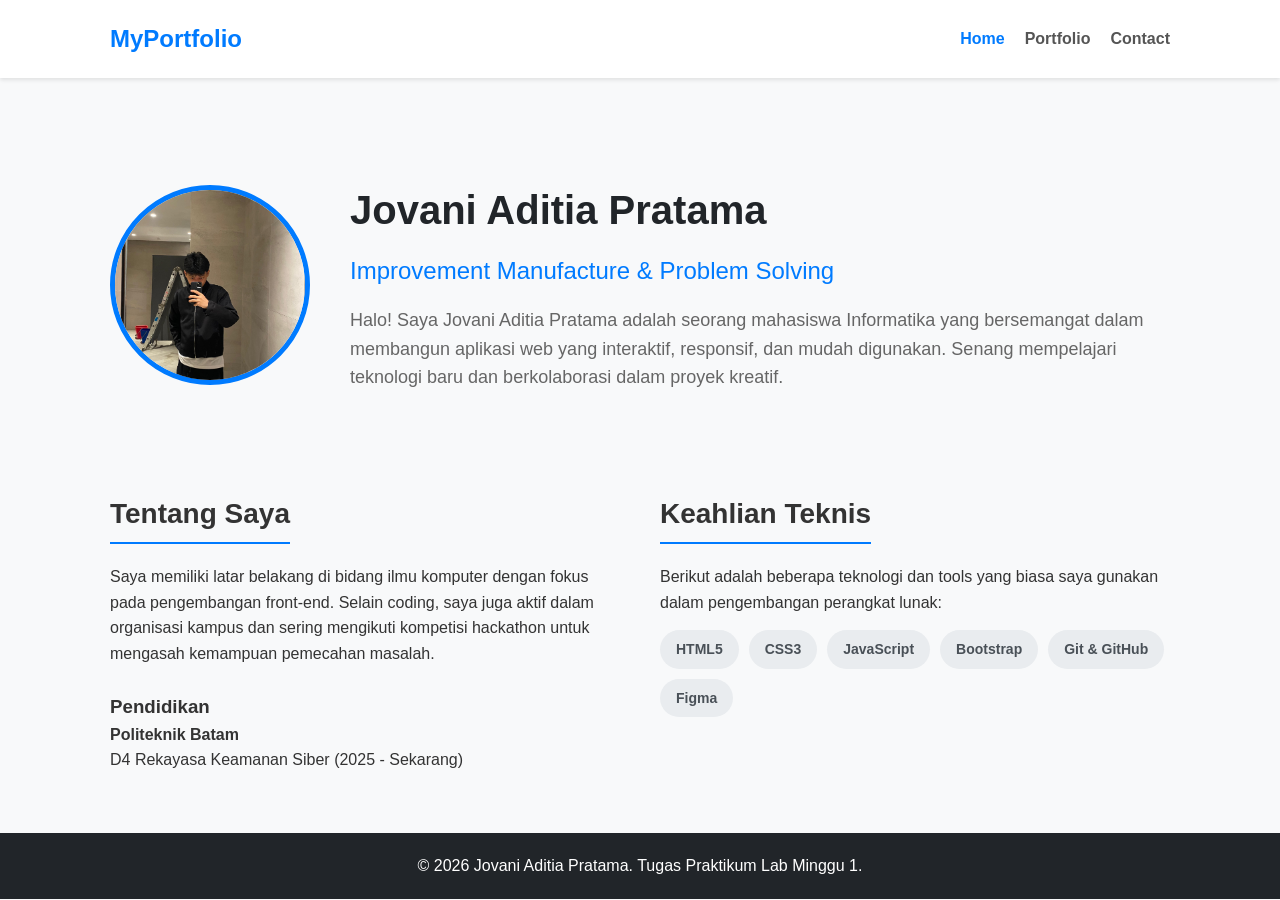
<file: rks304-web-fundamental/minggu1/index.html>
<!DOCTYPE html>
<html lang="id">
<head>
    <meta charset="UTF-8">
    <meta name="viewport" content="width=device-width, initial-scale=1.0">
    <title>Profil Pribadi | Home</title>
    <link rel="stylesheet" href="styles.css">
</head>
<body>

    <header>
        <nav>
            <a href="index.html" class="logo">MyPortfolio</a>
            <ul class="nav-links">
                <li><a href="index.html" class="active">Home</a></li>
                <li><a href="portfolio.html">Portfolio</a></li>
                <li><a href="contact.html">Contact</a></li>
            </ul>
        </nav>
    </header>

    <main>
        <!-- Hero Section -->
        <section class="hero">
            <!-- Ganti 'foto-jovani.png' dengan nama file asli foto Anda di folder -->
            <img src="jovani1.jpeg" alt="Foto Profil Jovani Aditia Pratama" class="hero-img">
            <div class="hero-text">
                <h1>Jovani Aditia Pratama</h1>
                <h2>Improvement Manufacture & Problem Solving</h2>
                <p>Halo! Saya Jovani Aditia Pratama adalah seorang mahasiswa Informatika yang bersemangat dalam membangun aplikasi web yang interaktif, responsif, dan mudah digunakan. Senang mempelajari teknologi baru dan berkolaborasi dalam proyek kreatif.</p>
            </div>
        </section>

        <!-- About & Skills Section -->
        <section class="about-skills">
            <div>
                <h2 class="section-title">Tentang Saya</h2>
                <p>Saya memiliki latar belakang di bidang ilmu komputer dengan fokus pada pengembangan front-end. Selain coding, saya juga aktif dalam organisasi kampus dan sering mengikuti kompetisi hackathon untuk mengasah kemampuan pemecahan masalah.</p>
                <br>
                <h3>Pendidikan</h3>
                <p><strong>Politeknik Batam</strong><br>D4 Rekayasa Keamanan Siber (2025 - Sekarang)</p>
            </div>
            <div>
                <h2 class="section-title">Keahlian Teknis</h2>
                <p>Berikut adalah beberapa teknologi dan tools yang biasa saya gunakan dalam pengembangan perangkat lunak:</p>
                <div class="skills-container">
                    <span class="badge">HTML5</span>
                    <span class="badge">CSS3</span>
                    <span class="badge">JavaScript</span>
                    <span class="badge">Bootstrap</span>
                    <span class="badge">Git & GitHub</span>
                    <span class="badge">Figma</span>
                </div>
            </div>
        </section>
    </main>

    <footer>
        <p>&copy; 2026 Jovani Aditia Pratama. Tugas Praktikum Lab Minggu 1.</p>
    </footer>

</body>
</html>
</file>
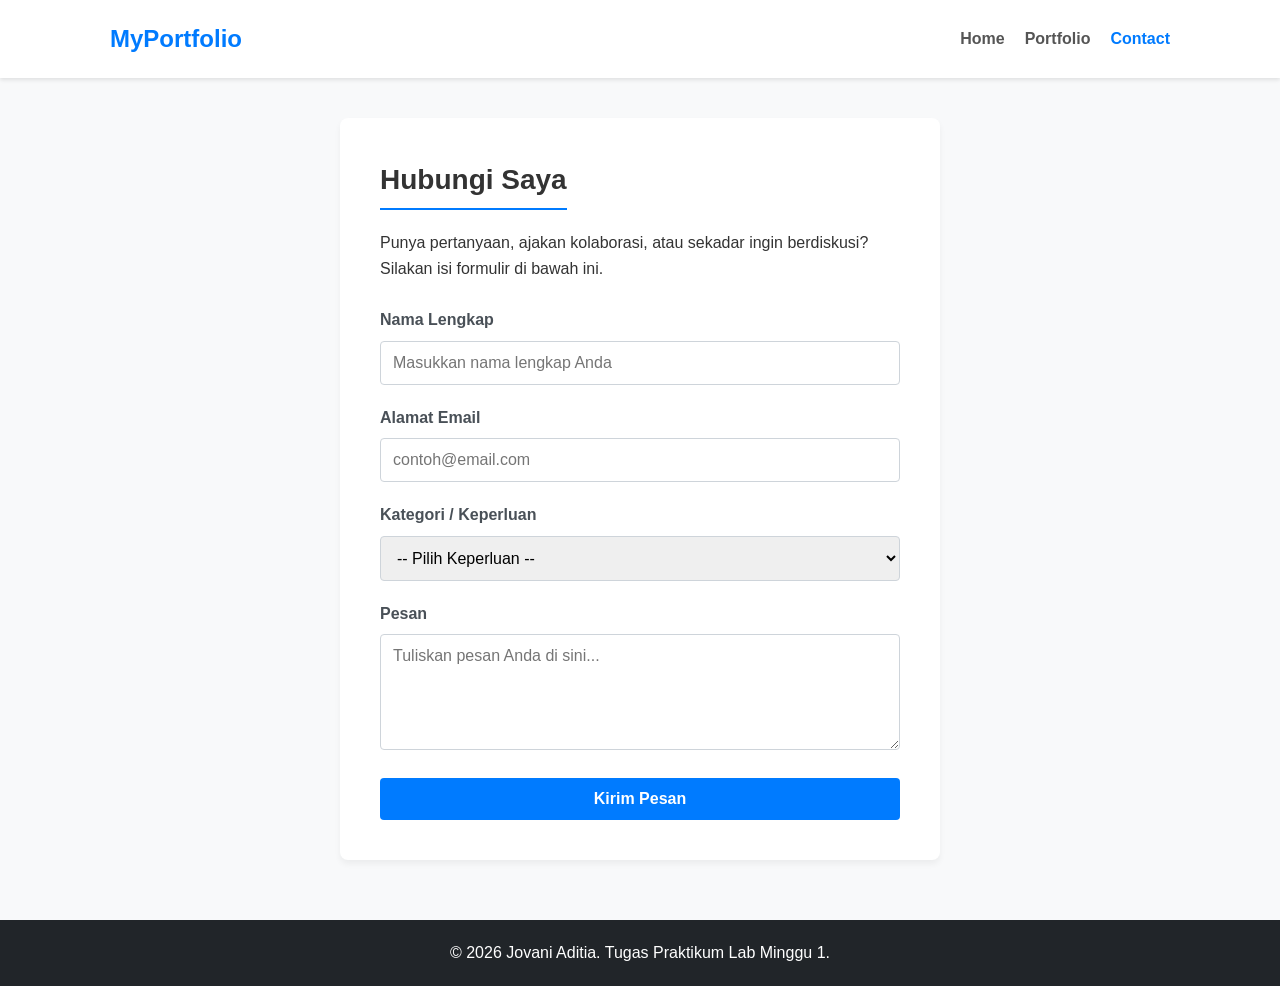
<file: rks304-web-fundamental/minggu1/contact.html>
<!DOCTYPE html>
<html lang="id">
<head>
    <meta charset="UTF-8">
    <meta name="viewport" content="width=device-width, initial-scale=1.0">
    <title>Profil Pribadi | Contact</title>
    <link rel="stylesheet" href="styles.css">
</head>
<body>

    <header>
        <nav>
            <a href="index.html" class="logo">MyPortfolio</a>
            <ul class="nav-links">
                <li><a href="index.html">Home</a></li>
                <li><a href="portfolio.html">Portfolio</a></li>
                <li><a href="contact.html" class="active">Contact</a></li>
            </ul>
        </nav>
    </header>

    <main>
        <section class="contact-container">
            <h2 class="section-title">Hubungi Saya</h2>
            <p>Punya pertanyaan, ajakan kolaborasi, atau sekadar ingin berdiskusi? Silakan isi formulir di bawah ini.</p>
            <br>
            
            <!-- Formulir Kontak sesuai Kebutuhan -->
            <form action="#" method="POST">
                <div class="form-group">
                    <label for="nama">Nama Lengkap</label>
                    <input type="text" id="nama" name="nama" placeholder="Masukkan nama lengkap Anda" required>
                </div>

                <div class="form-group">
                    <label for="email">Alamat Email</label>
                    <input type="email" id="email" name="email" placeholder="contoh@email.com" required>
                </div>

                <div class="form-group">
                    <label for="kategori">Kategori / Keperluan</label>
                    <select id="kategori" name="kategori" required>
                        <option value="" disabled selected>-- Pilih Keperluan --</option>
                        <option value="konsultasi">Konsultasi</option>
                        <option value="kolaborasi">Kolaborasi Proyek</option>
                        <option value="umum">Pertanyaan Umum</option>
                    </select>
                </div>

                <div class="form-group">
                    <label for="pesan">Pesan</label>
                    <textarea id="pesan" name="pesan" rows="5" placeholder="Tuliskan pesan Anda di sini..." required></textarea>
                </div>

                <button type="submit" class="btn-submit">Kirim Pesan</button>
            </form>
        </section>
    </main>

    <footer>
        <p>&copy; 2026 Jovani Aditia. Tugas Praktikum Lab Minggu 1.</p>
    </footer>

</body>
</html>
</file>
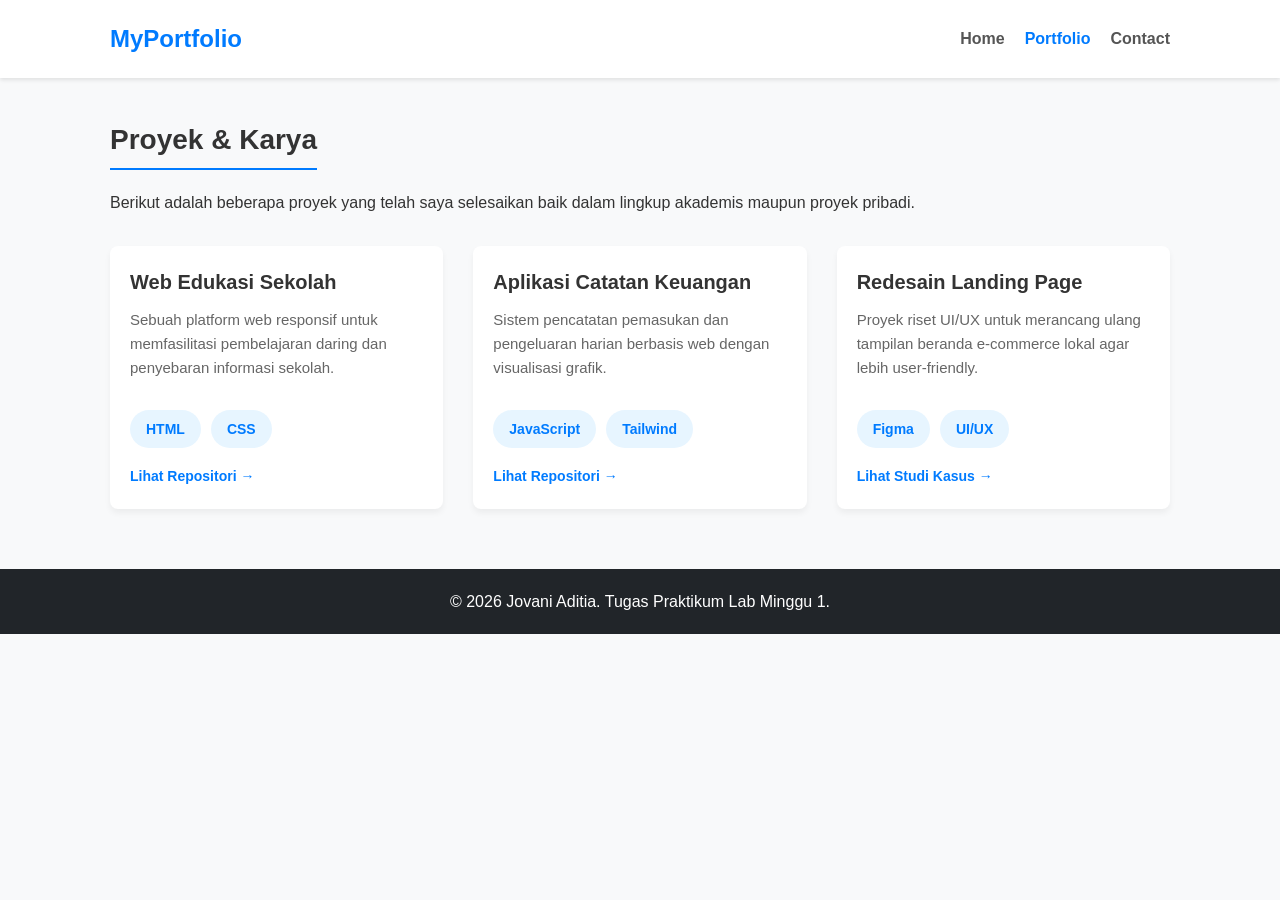
<file: rks304-web-fundamental/minggu1/portfolio.html>
<!DOCTYPE html>
<html lang="id">
<head>
    <meta charset="UTF-8">
    <meta name="viewport" content="width=device-width, initial-scale=1.0">
    <title>Profil Pribadi | Portfolio</title>
    <link rel="stylesheet" href="styles.css">
</head>
<body>

    <header>
        <nav>
            <a href="index.html" class="logo">MyPortfolio</a>
            <ul class="nav-links">
                <li><a href="index.html">Home</a></li>
                <li><a href="portfolio.html" class="active">Portfolio</a></li>
                <li><a href="contact.html">Contact</a></li>
            </ul>
        </nav>
    </header>

    <main>
        <section>
            <h2 class="section-title">Proyek & Karya</h2>
            <p>Berikut adalah beberapa proyek yang telah saya selesaikan baik dalam lingkup akademis maupun proyek pribadi.</p>
            
            <!-- Project Grid -->
            <div class="project-grid">
                
                <!-- Card 1 -->
                <article class="project-card">
                    <div class="project-info">
                        <h3>Web Edukasi Sekolah</h3>
                        <p>Sebuah platform web responsif untuk memfasilitasi pembelajaran daring dan penyebaran informasi sekolah.</p>
                        <div class="skills-container">
                            <span class="badge badge-tech">HTML</span>
                            <span class="badge badge-tech">CSS</span>
                        </div>
                        <div class="project-links">
                            <a href="#" class="btn-link">Lihat Repositori &rarr;</a>
                        </div>
                    </div>
                </article>

                <!-- Card 2 -->
                <article class="project-card">
                    <div class="project-info">
                        <h3>Aplikasi Catatan Keuangan</h3>
                        <p>Sistem pencatatan pemasukan dan pengeluaran harian berbasis web dengan visualisasi grafik.</p>
                        <div class="skills-container">
                            <span class="badge badge-tech">JavaScript</span>
                            <span class="badge badge-tech">Tailwind</span>
                        </div>
                        <div class="project-links">
                            <a href="#" class="btn-link">Lihat Repositori &rarr;</a>
                        </div>
                    </div>
                </article>

                <!-- Card 3 -->
                <article class="project-card">
                    <div class="project-info">
                        <h3>Redesain Landing Page</h3>
                        <p>Proyek riset UI/UX untuk merancang ulang tampilan beranda e-commerce lokal agar lebih user-friendly.</p>
                        <div class="skills-container">
                            <span class="badge badge-tech">Figma</span>
                            <span class="badge badge-tech">UI/UX</span>
                        </div>
                        <div class="project-links">
                            <a href="#" class="btn-link">Lihat Studi Kasus &rarr;</a>
                        </div>
                    </div>
                </article>

            </div>
        </section>
    </main>

    <footer>
        <p>&copy; 2026 Jovani Aditia. Tugas Praktikum Lab Minggu 1.</p>
    </footer>

</body>
</html>
</file>
<file: rks304-web-fundamental/minggu1/styles.css>
/* Global Styles */
* {
    margin: 0;
    padding: 0;
    box-sizing: border-box;
    font-family: 'Segoe UI', Tahoma, Geneva, Verdana, sans-serif;
}

body {
    background-color: #f8f9fa;
    color: #333;
    line-height: 1.6;
}

/* Header & Navigation */
header {
    background-color: #ffffff;
    box-shadow: 0 2px 4px rgba(0,0,0,0.1);
    position: sticky;
    top: 0;
    z-index: 1000;
}

nav {
    display: flex;
    justify-content: space-between;
    align-items: center;
    max-width: 1100px;
    margin: 0 auto;
    padding: 20px;
}

.logo {
    font-size: 24px;
    font-weight: 700;
    color: #007bff;
    text-decoration: none;
}

.nav-links {
    list-style: none;
    display: flex;
    gap: 20px;
}

.nav-links a {
    text-decoration: none;
    color: #555;
    font-weight: 600;
    transition: color 0.3s;
}

.nav-links a:hover, .nav-links a.active {
    color: #007bff;
}

/* Main Container */
main {
    max-width: 1100px;
    margin: 40px auto;
    padding: 0 20px;
}

/* Footer */
footer {
    background-color: #212529;
    color: #fff;
    text-align: center;
    padding: 20px;
    margin-top: 60px;
}

/* Index Page: Hero Section */
.hero {
    display: flex;
    align-items: center;
    gap: 40px;
    padding: 60px 0;
}

.hero-img {
    width: 200px;
    height: 200px;
    border-radius: 50%;
    object-fit: cover; /* Memotong gambar secara proporsional agar tidak gepeng */
    border: 5px solid #007bff;
    flex-shrink: 0; /* Mencegah gambar terjepit dan menjadi lonjong oleh teks */
}


.hero-text h1 {
    font-size: 40px;
    margin-bottom: 10px;
    color: #212529;
}

.hero-text h2 {
    font-size: 24px;
    color: #007bff;
    margin-bottom: 15px;
    font-weight: 400;
}

.hero-text p {
    font-size: 18px;
    color: #666;
}

/* Index Page: About & Skills */
.section-title {
    font-size: 28px;
    margin-bottom: 20px;
    border-bottom: 2px solid #007bff;
    padding-bottom: 5px;
    display: inline-block;
}

.about-skills {
    display: grid;
    grid-template-columns: 1fr 1fr;
    gap: 40px;
    margin-top: 40px;
}

.skills-container {
    display: flex;
    flex-wrap: wrap;
    gap: 10px;
    margin-top: 15px;
}

.badge {
    background-color: #e9ecef;
    color: #495057;
    padding: 8px 16px;
    border-radius: 20px;
    font-size: 14px;
    font-weight: 600;
}

.badge-tech {
    background-color: #e7f5ff;
    color: #007bff;
}

/* Portfolio Page: Project Grid */
.project-grid {
    display: grid;
    grid-template-columns: repeat(auto-fill, minmax(300px, 1fr));
    gap: 30px;
    margin-top: 30px;
}

.project-card {
    background: #fff;
    border-radius: 8px;
    overflow: hidden;
    box-shadow: 0 4px 6px rgba(0,0,0,0.05);
    transition: transform 0.3s, box-shadow 0.3s;
    display: flex;
    flex-direction: column;
}

.project-card:hover {
    transform: translateY(-5px);
    box-shadow: 0 8px 15px rgba(0,0,0,0.1);
}

.project-info {
    padding: 20px;
    display: flex;
    flex-direction: column;
    flex-grow: 1;
}

.project-info h3 {
    margin-bottom: 10px;
    font-size: 20px;
}

.project-info p {
    color: #666;
    font-size: 15px;
    margin-bottom: 15px;
    flex-grow: 1;
}

.project-links {
    margin-top: 15px;
}

.btn-link {
    display: inline-block;
    text-decoration: none;
    color: #007bff;
    font-weight: 600;
    font-size: 14px;
}

/* Contact Page: Form */
.contact-container {
    max-width: 600px;
    margin: 0 auto;
    background: #fff;
    padding: 40px;
    border-radius: 8px;
    box-shadow: 0 4px 6px rgba(0,0,0,0.05);
}

.form-group {
    margin-bottom: 20px;
}

.form-group label {
    display: block;
    margin-bottom: 8px;
    font-weight: 600;
    color: #495057;
}

.form-group input,
.form-group select,
.form-group textarea {
    width: 100%;
    padding: 12px;
    border: 1px solid #ced4da;
    border-radius: 4px;
    font-size: 16px;
    transition: border-color 0.3s;
}

.form-group input:focus,
.form-group select:focus,
.form-group textarea:focus {
    outline: none;
    border-color: #007bff;
}

.btn-submit {
    background-color: #007bff;
    color: #fff;
    padding: 12px 24px;
    border: none;
    border-radius: 4px;
    font-size: 16px;
    font-weight: 600;
    cursor: pointer;
    width: 100%;
    transition: background-color 0.3s;
}

.btn-submit:hover {
    background-color: #0056b3;
}

/* Responsive Setup */
@media (max-width: 768px) {
    .hero {
        flex-direction: column;
        text-align: center;
    }
    .about-skills {
        grid-template-columns: 1fr;
    }
    nav {
        flex-direction: column;
        gap: 15px;
    }
}
</file>
